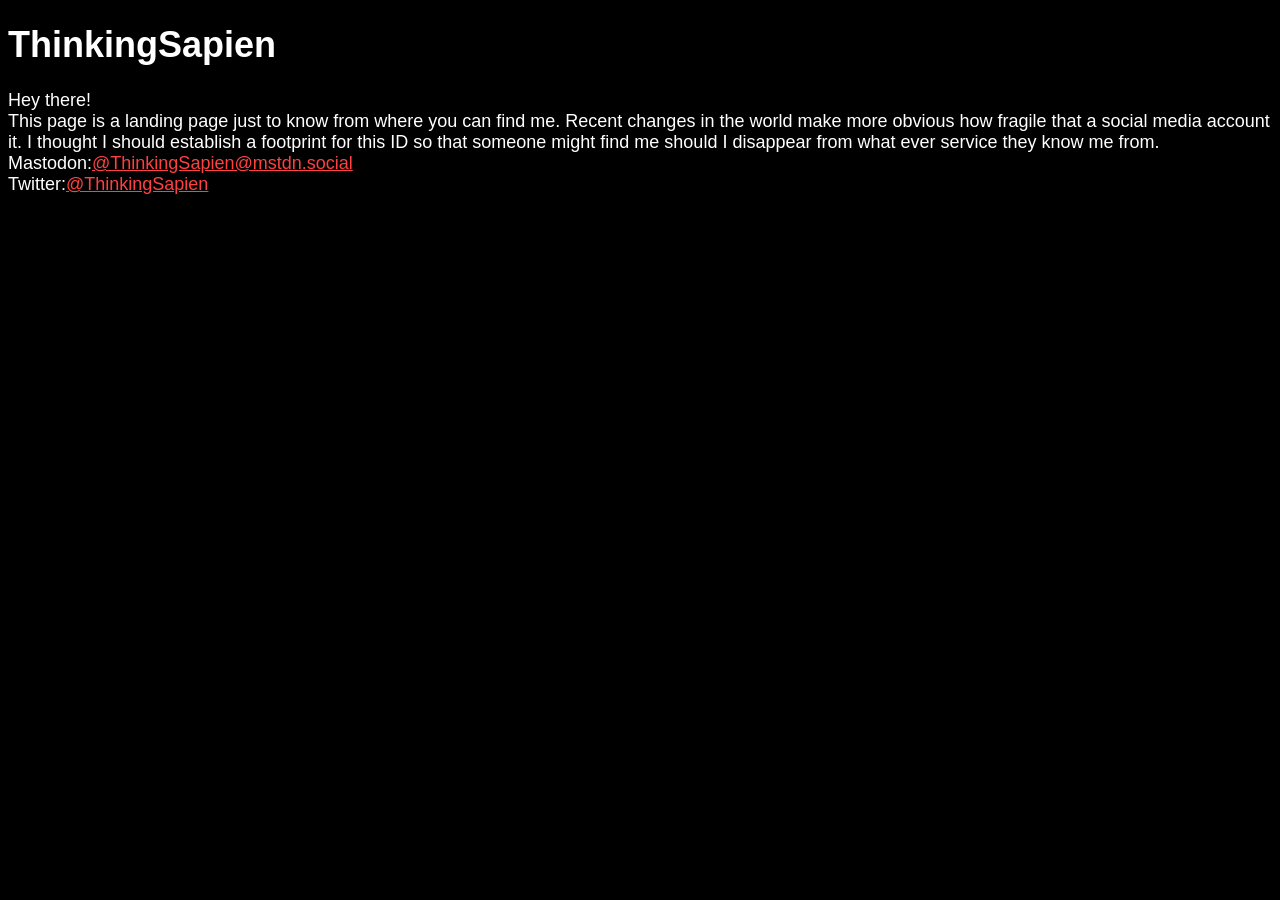
<file: index.html>
<!DOCTYPE html>
<html>
	<head>
		<title>ThinkingSapien</title>
		<link rel="stylesheet" href="./styles/main.css" />
	</head>
	<body>
		<h1>ThinkingSapien</h1>
		<div>
			Hey there!
		</div>
		<div>
			This page is a landing page just to know from where you can find me. Recent changes in the world make 
			more obvious how fragile that a social media account it. I thought I should establish a footprint for 
			this ID so that someone might find me should I disappear from what ever service they know me from.
		</div>

		<div>
			Mastodon:<a href="https://mstdn.social/@ThinkingSapien">@ThinkingSapien@mstdn.social</a>
		</div>

		<div>
			Twitter:<a href="https://twitter.com/ThinkingSapien">@ThinkingSapien</a>
		</div>
	</body>
</html>
</file>
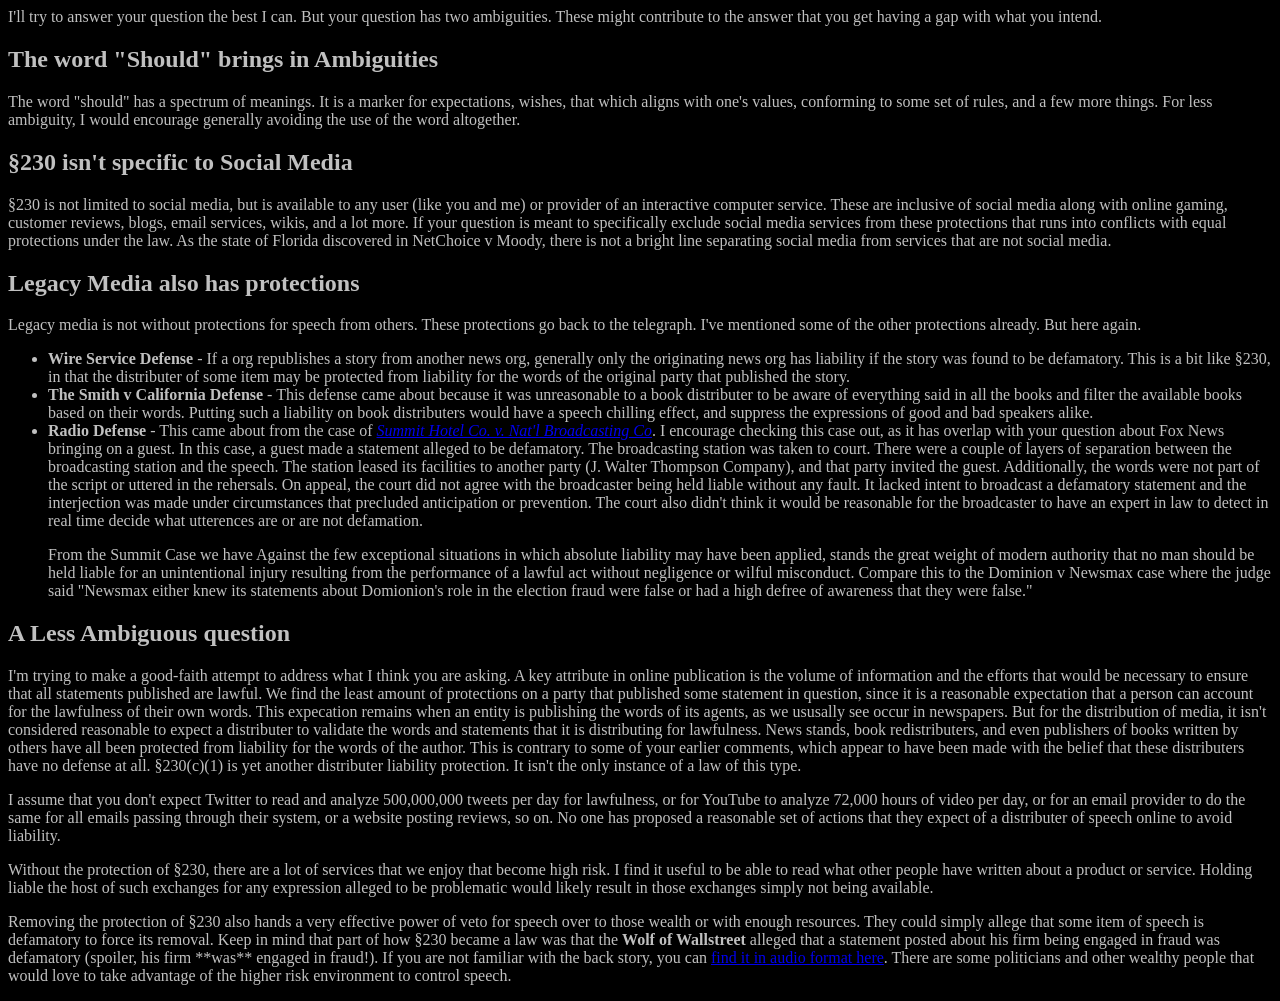
<file: replies/why§230.html>
<html>
<head>
<style>
	body {
		font-family: "Segoe UI", Tahoma;
		color:#C0C0C0;
		background-color:black;
	}	

</style>

</head>
<body>

I'll try to answer your question the best I can. But your question has two ambiguities. These might contribute to the answer that you get having a gap with what you intend. 

<h2>The word "Should" brings in Ambiguities</h2>

The word "should" has a spectrum of meanings. It is a marker for expectations, wishes, that which aligns with one's values, conforming to some set of rules, and a few more things. For less ambiguity, I would encourage generally avoiding the use of the word altogether. 

<h2>§230 isn't specific to Social Media</h2>

§230 is not limited to social media, but is available to any user (like you and me) or provider of an interactive computer service. These are inclusive of social media along with online gaming, customer reviews, blogs, email services,  wikis, and a lot more. If your question is meant to specifically exclude social media services from these protections that runs into conflicts with equal protections under the law. As the state of Florida discovered in NetChoice v Moody, there is not a bright line separating social media from services that are not social media. 

<h2>Legacy Media also has protections</h2>

<p>
Legacy media is not without protections for speech from others. These protections go back to the telegraph. I've mentioned some of the other protections already. But here again.
</p>


<ul>
	<li><b>Wire Service Defense</b> - If a org republishes a story from another news org, generally only the originating news org has liability if the story was found to be defamatory. This is a bit like §230, in that the distributer of some item may be protected from liability for the words of the original party that published the story. 
	<li><b>The Smith v California Defense</b> - This defense came about because it was unreasonable to a book distributer to be aware of everything said in all the books and filter the available books based on their words. Putting such a liability on book distributers would have a speech chilling effect, and suppress the expressions of good and bad speakers alike. </li>
	<li><b>Radio Defense</b> - This came about from the case of <i><a href="https://www.courtlistener.com/opinion/4088258/summit-hotel-co-v-n-broadcstg-co/">Summit Hotel Co. v. Nat'l Broadcasting Co</a></i>. I encourage checking this case out, as it has overlap with your question about Fox News bringing on a guest.  In this case, a guest made a statement alleged to be defamatory. The broadcasting station was taken to court. There were a couple of layers of separation between the broadcasting station and the speech. The station leased its facilities to another party (J. Walter Thompson Company), and that party invited the guest. Additionally, the words were not part of the script or uttered in the rehersals. On appeal, the court did not agree with the broadcaster being held liable without any fault. It lacked intent to broadcast a defamatory statement and the interjection was made under circumstances that precluded anticipation or prevention. The court also didn't think it would be reasonable for the broadcaster to have an expert in law to detect in real time decide what utterences are or are not defamation. <p>From the Summit Case we have <quote>Against the few exceptional situations in which absolute liability may have been applied, stands the great weight of modern authority that no man should be held liable for an unintentional injury resulting from the performance of a lawful act without negligence or wilful misconduct.</quote> Compare this to the Dominion v Newsmax  case where the judge said "Newsmax either knew its statements about Domionion's role in the election fraud were false or had a high defree of awareness that they were false."</p></li>
</ul>

<h2>A Less Ambiguous question</h2>

<p>I'm trying to make a good-faith attempt to address what I think you are asking. A key attribute in online publication is the volume of information and the efforts that would be necessary to ensure that all statements published are lawful. We find the least amount of protections on a party that published some statement in question, since it is a reasonable expectation that a person can account for the lawfulness of their own words. This expecation remains when an entity is publishing the words of its agents, as we ususally see occur in newspapers. But for the distribution of media, it isn't considered reasonable to expect a distributer to validate the words and statements that it is distributing for lawfulness. News stands, book redistributers, and even publishers of books written by others have all been protected from liability for the words of the author. This is contrary to some of your earlier comments, which appear to have been made with the belief that these distributers have no defense at all. §230(c)(1) is yet another distributer liability protection. It isn't the only instance of a law of this type.</p>



<p> 
	I assume that you don't expect Twitter to read and analyze 500,000,000 tweets per day for lawfulness, or for YouTube to analyze 72,000 hours of video per day, or for an email provider to do the same for all emails passing through their system, or a website posting reviews, so on. No one has proposed a reasonable set of actions that they expect of a distributer of speech online to avoid liability. 
</p>

<p>
	Without the protection of §230, there are a lot of services that we enjoy that become high risk. I find it useful to be able to read what other people have
	written about a product or service. Holding liable the host of such exchanges for any expression alleged to be problematic would likely result in those
	exchanges simply not being available. 
</p>

<p>
	Removing the protection of §230 also hands a very effective power of veto for speech over to those wealth or with enough resources. They could simply allege
	that some item of speech is defamatory to force its removal. Keep in mind that part of how §230 became a law was that the <b>Wolf of Wallstreet</b> alleged
	that a statement posted about his firm being engaged in fraud was defamatory (spoiler, his firm **was** engaged in fraud!). If you are not familiar with the back story, you can <a href="https://podcasts.apple.com/us/podcast/introducing-otherwise-objectionable/id1798723661?i=1000696257034">find it in audio format here</a>. There are some politicians and other wealthy people that would love to take advantage of the higher risk environment to control speech.
</p>



</body>
</html>
</file>
<file: styles/main.css>
html, body {
    font-family: 'Segoe UI', Tahoma, Geneva, Verdana, sans-serif;
    font-size: 2vmin;
    color:white;
    background:black;
}

a {
    color:#FF4040;
}

a:visited {
    color:#C02020;
}
</file>
